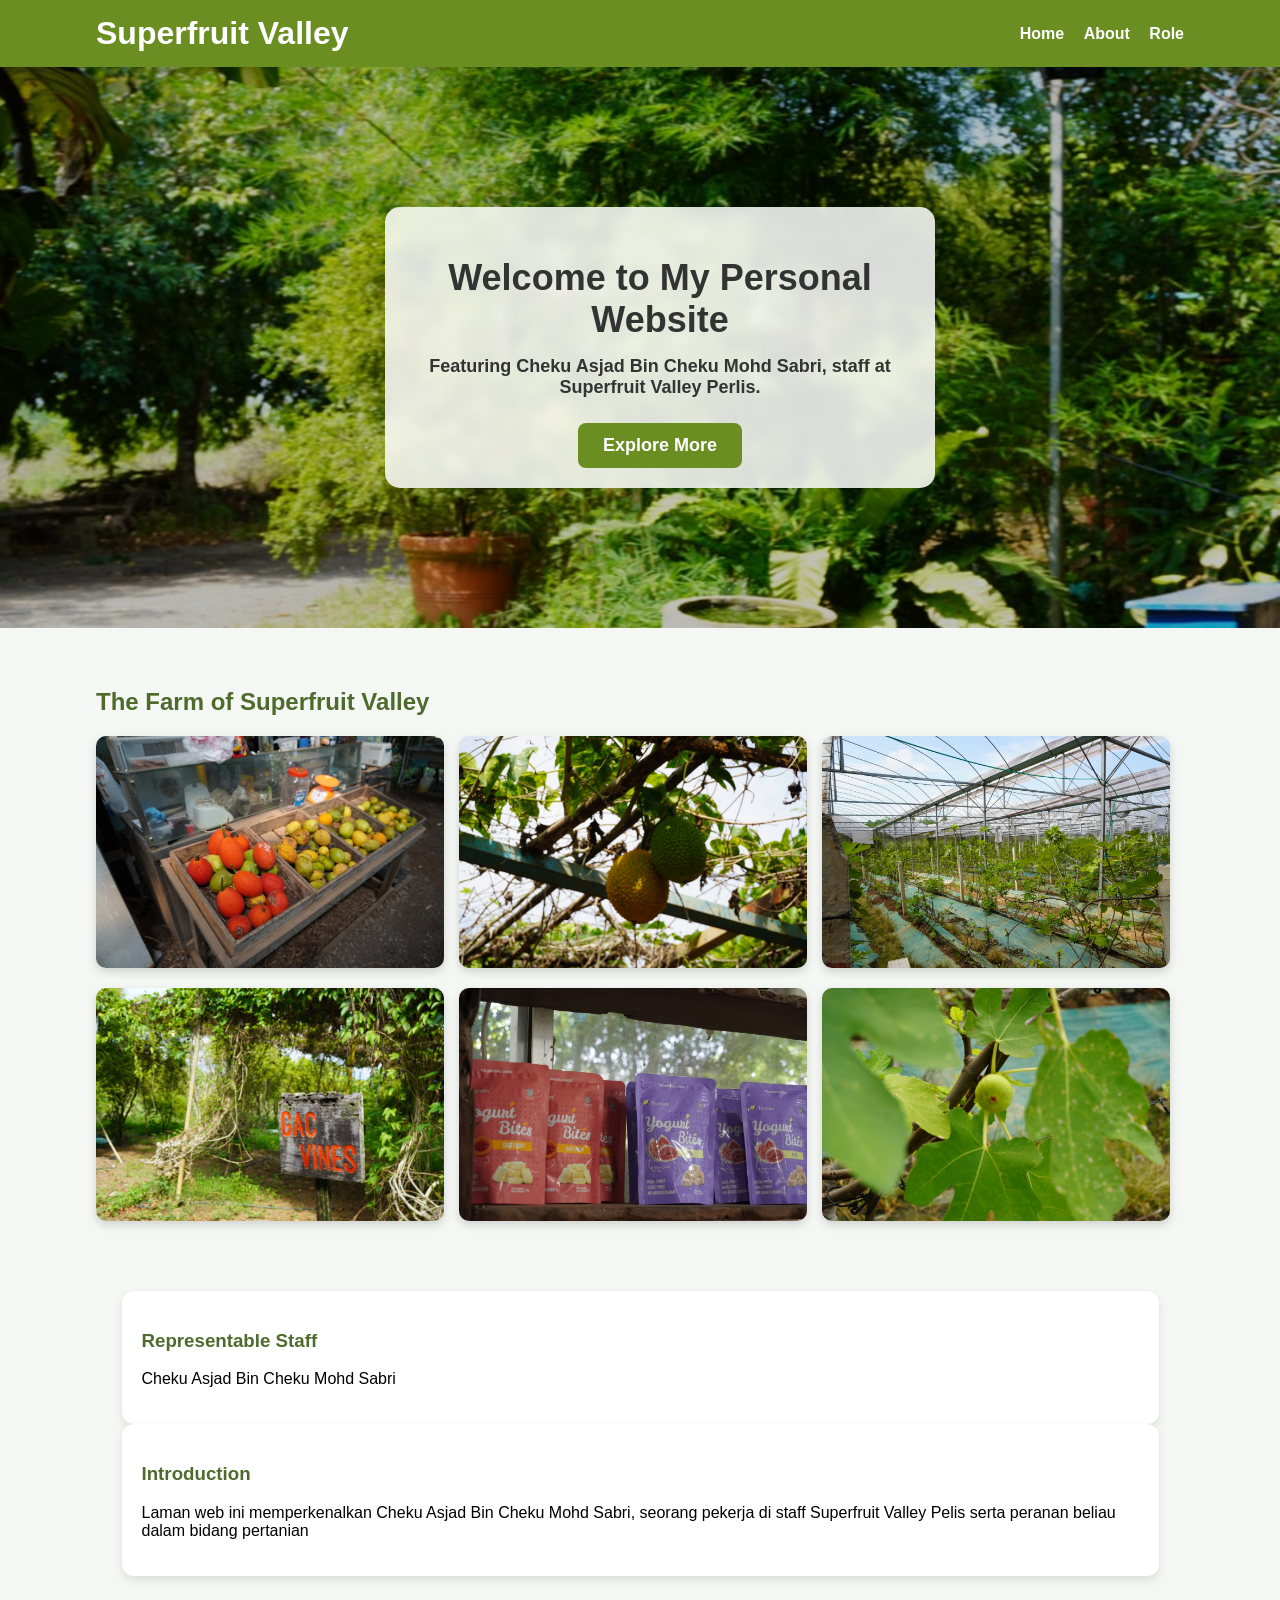
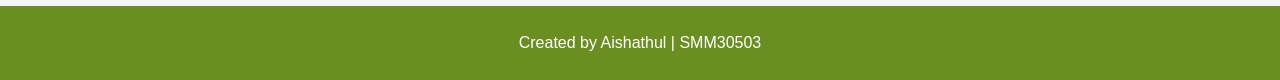
<file: index.html>
<!DOCTYPE html>
<html lang="en">
<head>
<meta name="viewport" content="width=device-width, initial-scale=1.0">
<title>Superfruit Valley</title>
<link rel="stylesheet" href="style.css">
</head>
<body>

<header>
<div class="container">
<h1>Superfruit Valley</h1>
<nav>
<a href="index.html">Home</a>
<a href="about.html">About</a>
<a href="role.html">Role</a>
</nav>
</div>
</header>

<section class="hero">
<div class="container">
<h2>Welcome to My Personal Website</h2>
<p>Featuring Cheku Asjad Bin Cheku Mohd Sabri, staff at Superfruit Valley Perlis.
</p>
<a href="about.html" class="btn">Explore More</a>
</div>
</section>

<section class="content">
    <div class="container">
	
	    <h2>The Farm of Superfruit Valley</h2>
		
		
		<div class="gallery">
		    <img src="farm1.jpeg" alt="Farm Image 1">
			<img src="farm2.jpeg" alt="Farm Image 2">
			<img src="farm3.jpeg" alt="Farm Image 3">
		</div>
		
		<div class="gallery">
		<img src="farm4.jpeg" alt="Farm Image 4">
		<img src="farm5.jpeg" alt="Farm Image 5">
		<img src="farm6.jpeg" alt="Farm Image 6">
		</div>
		
	</div>
</section>

<section class="card-section">
<div class="container">
<div class="card">
<h3>Representable Staff</h3>
<p> Cheku Asjad Bin Cheku Mohd Sabri </p>
</div>

<div class="card">
<h3>Introduction</h3>
<p>Laman web ini memperkenalkan Cheku Asjad Bin Cheku Mohd Sabri, seorang pekerja di staff Superfruit Valley Pelis serta peranan beliau dalam bidang pertanian</p>
</div>
</section>

<footer>
<p>Created by Aishathul | SMM30503</p>
</footer>

</body>
</html>
</file>
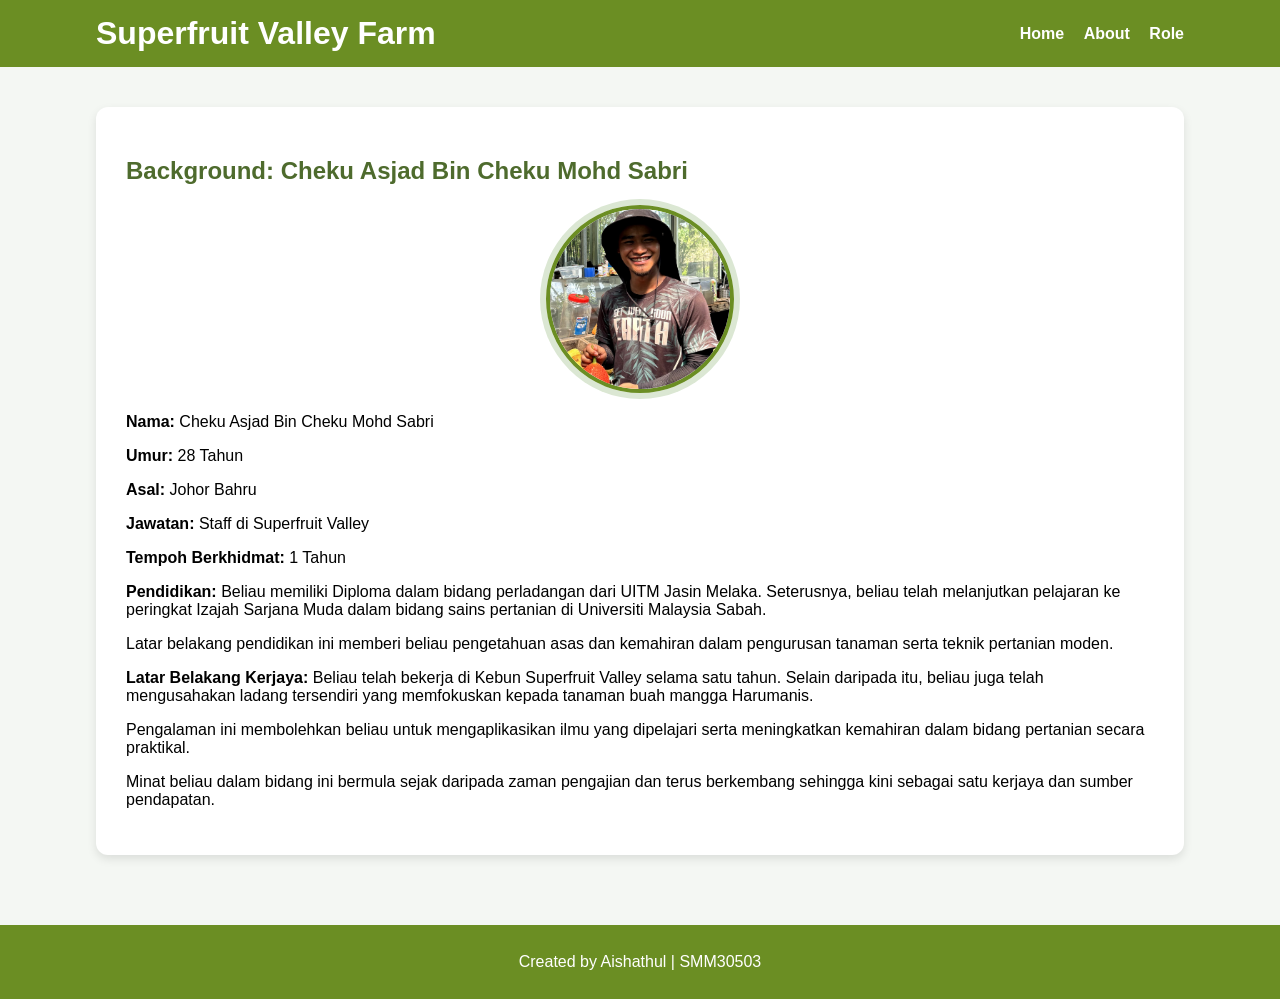
<file: about.html>
<!DOCTYPE html>
<html>
<head>
<meta charset="UTF-8">
<title>About - Superfruit Valley Farm</title>
<link rel="stylesheet" href="style.css">
</head>

<body>

<header>
<div class="container">
<h1>Superfruit Valley Farm</h1>

<nav>
<a href="index.html">Home</a>
<a href="about.html">About</a>
<a href="role.html">Role</a>
</nav>

</div>
</header>

<section class="content">
 <div class="container">
 
  <div class="about-box">
  
   <h2>Background: Cheku Asjad Bin Cheku Mohd Sabri</h2>
   
   <!-- PROFILE IMAGE -->
   <img src="staff.jpeg" alt="Profile Image"
 class="profile-img">
 
    <p><b>Nama:</b> Cheku Asjad Bin Cheku Mohd 
Sabri</p>
	
    <p><b>Umur:</b> 28 Tahun</p>

    <p><b>Asal:</b> Johor Bahru</p>

    <p><b>Jawatan:</b> Staff di Superfruit Valley</p>

    <p><b>Tempoh Berkhidmat:</b> 1 Tahun</p>

    <p><b>Pendidikan:</b> Beliau memiliki Diploma dalam bidang perladangan dari UITM Jasin Melaka. Seterusnya, beliau telah melanjutkan pelajaran ke peringkat 
Izajah Sarjana Muda dalam bidang sains pertanian di Universiti Malaysia Sabah.</p>
<p>
Latar belakang pendidikan ini memberi beliau pengetahuan asas dan kemahiran dalam pengurusan tanaman serta teknik pertanian moden.
</p>

   <p><b>Latar Belakang Kerjaya:</b> Beliau telah bekerja di Kebun Superfruit Valley selama satu tahun. Selain daripada itu, beliau juga telah 
mengusahakan ladang tersendiri yang memfokuskan kepada tanaman buah mangga Harumanis.
</p>
<p>
Pengalaman ini membolehkan beliau untuk mengaplikasikan ilmu yang dipelajari serta meningkatkan kemahiran dalam bidang pertanian secara praktikal.
</p>
<p>
Minat beliau dalam bidang ini bermula sejak daripada zaman pengajian dan terus berkembang sehingga kini sebagai satu kerjaya dan sumber pendapatan.
</p>

</div>
</section>

<footer>
<p>Created by Aishathul | SMM30503</p>
</footer>

</body>
</html>
</file>
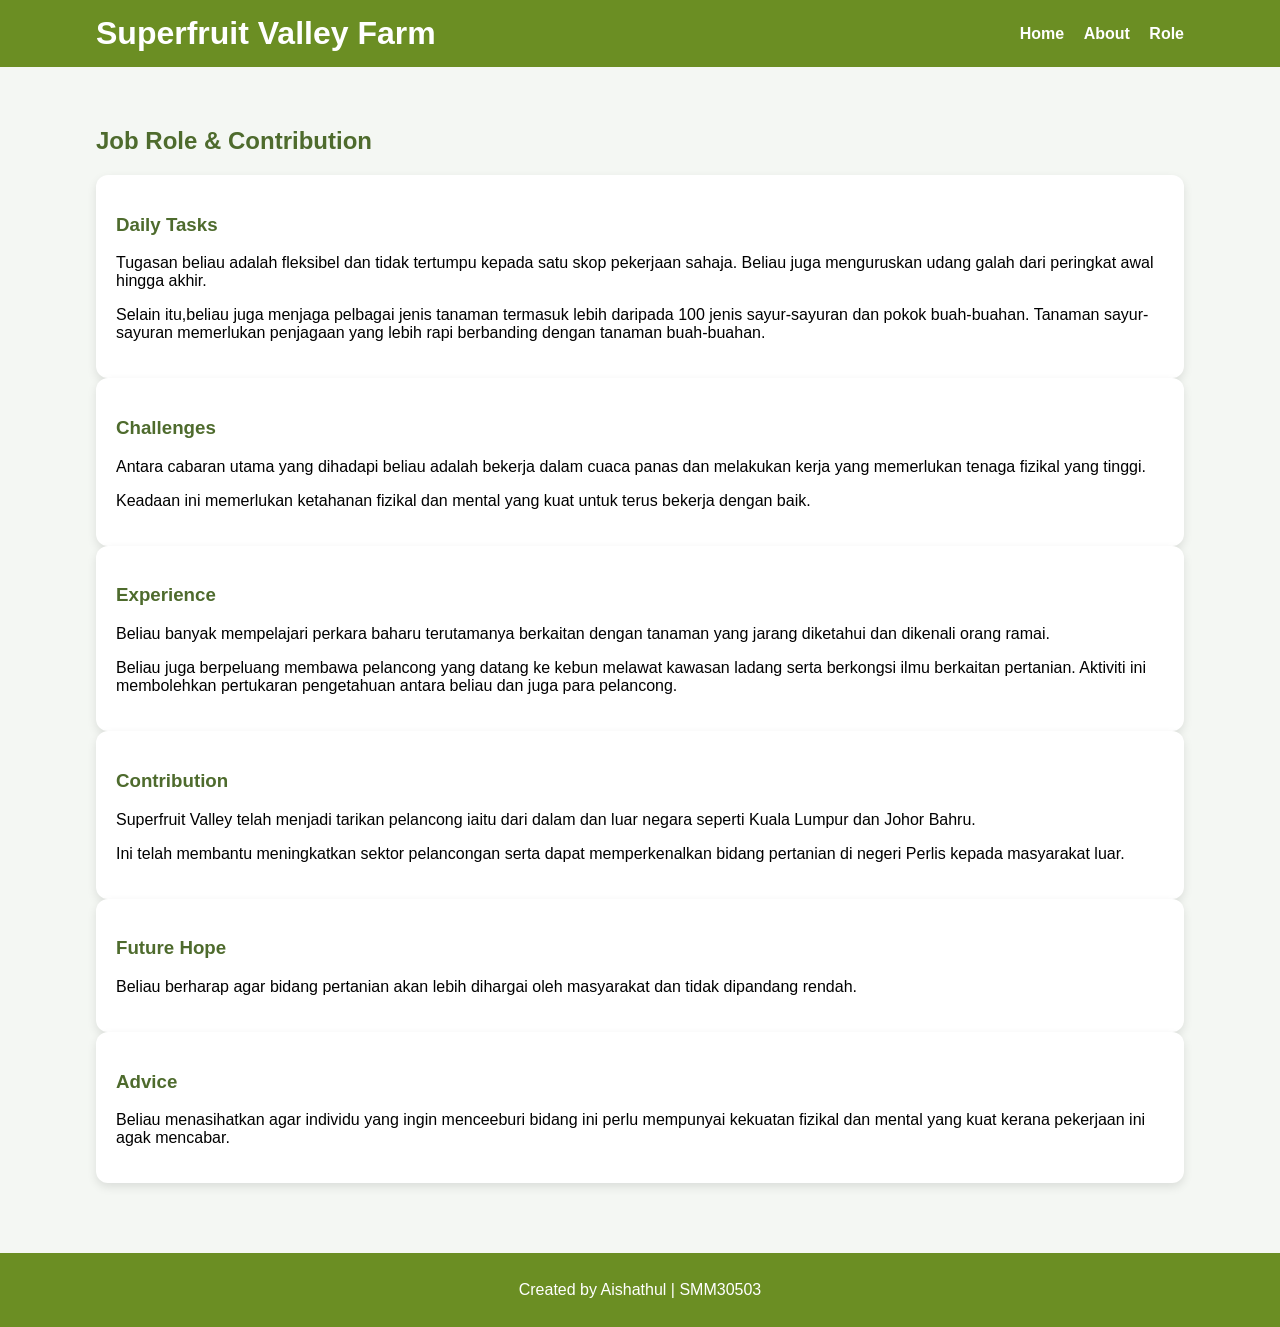
<file: role.html>
<!DOCTYPE html>
<html>
<head>
<meta charset="UTF-8">
<title>Role - Superfruit Valley Farm</title>
<link rel="stylesheet" href="style.css">
</head>

<body>

<header>
<div class="container">

<h1>Superfruit Valley Farm</h1>

<nav>
<a href="index.html">Home</a>
<a href="about.html">About</a>
<a href="role.html">Role</a>
</nav>

</div>
</header>

<section class="content">
<div class="container">

<h2>Job Role & Contribution</h2>

<div class="card">

<h3>Daily Tasks</h3>
<p>
Tugasan beliau adalah fleksibel dan tidak tertumpu kepada satu skop pekerjaan sahaja. Beliau juga menguruskan udang galah dari peringkat awal hingga akhir.
</p>
<p>
Selain itu,beliau juga menjaga pelbagai jenis tanaman termasuk lebih daripada 100 jenis sayur-sayuran dan pokok buah-buahan. Tanaman sayur-sayuran 
memerlukan penjagaan yang lebih rapi berbanding dengan tanaman buah-buahan. 
</p>

</div>

<div class="card">

<h3>Challenges</h3>
<p>
Antara cabaran utama yang dihadapi beliau adalah bekerja dalam cuaca panas dan melakukan kerja yang memerlukan tenaga fizikal yang tinggi.
</p>
<p>
Keadaan ini memerlukan ketahanan fizikal dan mental yang kuat untuk terus bekerja dengan baik. 
</p>

</div>

<div class="card">

<h3>Experience</h3>
<p>
Beliau banyak mempelajari perkara baharu terutamanya berkaitan dengan tanaman yang jarang diketahui dan dikenali orang ramai.
</p>
<p>
Beliau juga berpeluang membawa pelancong yang datang ke kebun melawat kawasan ladang serta berkongsi ilmu berkaitan pertanian. Aktiviti ini membolehkan
pertukaran pengetahuan antara beliau dan juga para pelancong. 
</p>

</div>

<div class="card">

<h3>Contribution</h3>
<p>
Superfruit Valley telah menjadi tarikan pelancong iaitu dari dalam dan luar negara seperti Kuala Lumpur dan Johor Bahru.
</p>
<p>
Ini telah membantu meningkatkan sektor pelancongan serta dapat memperkenalkan bidang pertanian di negeri Perlis kepada masyarakat luar.
</p>

</div>

<div class="card">

<h3>Future Hope</h3>
<p>
Beliau berharap agar bidang pertanian akan lebih dihargai oleh masyarakat dan tidak dipandang rendah.
</p>

</div>

<div class="card">

<h3>Advice</h3>
<p>
Beliau menasihatkan agar individu yang ingin menceeburi bidang ini perlu mempunyai kekuatan fizikal dan mental yang kuat kerana pekerjaan ini
agak mencabar.
</p>

</div>

</div>
</section>

<footer>
<p>Created by Aishathul | SMM30503</p>
</footer>

</body>
</html>
</file>
<file: style.css>
/* RESET */
body {
    margin: 0;
    font-family: Arial, sans-serif;
    background-color: #f4f7f3;
}

/* CONTAINER */
.container {
    width: 85%;
    margin: auto;
}

/* HEADER */
header {
    background-color: #6b8e23;
    padding: 15px 0;
    color: white;
}

header .container {
    display: flex;
    justify-content: space-between;
    align-items: center;
}

header h1 {
    margin: 0;
}

nav a {
    color: white;
    margin-left: 15px;
    text-decoration: none;
    font-weight: bold;
    transition: 0.3s;
}

nav a:hover {
    color: #dff0c2;
}

/* HERO SECTION (FIXED FULL WIDTH) */
.hero {
    background-image: linear-gradient(rgba(0,0,0,0.25), rgba(0,0,0,0.25)),
                      url("background.jpeg");
    background-size: cover; /* ✅ FULL */
    background-position: center;
    background-repeat: no-repeat;
    padding: 140px 20px;
    text-align: center;

    width: 100vw; /* ✅ force full screen */
    margin-left: calc(-50vw + 50%);
}

/* BOX WELCOME (KECIL) */
.hero .container {
    background: rgba(255,255,255,0.85);
    display: inline-block;
    padding: 20px 25px;
    border-radius: 15px;
    max-width: 500px;
    backdrop-filter: blur(6px);
}

/* HERO TEXT */
.hero h2 {
    font-size: 36px;
    font-weight: bold;
    color: #333;
    margin-bottom: 15px;
}

.hero p {
    font-size: 18px;
    font-weight: bold;
    color: #333;
    max-width: 700px;
    margin: auto;
}

/* BUTTON */
.btn {
    display: inline-block;
    margin-top: 25px;
    padding: 12px 25px;
    background-color: #6b8e23;
    color: white;
    text-decoration: none;
    border-radius: 8px;
    font-weight: bold;
    font-size: 18px;
    transition: 0.3s;
}

.btn:hover {
    background-color: #4e6b2d;
    transform: scale(1.05);
}

/* PROFILE IMAGE */
.profile-img {
    width: 180px;
    height: 180px;
    border-radius: 50%;
    object-fit: cover;
    display: block;
    margin: 20px auto;
    border: 4px solid #6b8e23;
    box-shadow: 0 0 0 6px #dbe7d3;
    transition: 0.3s;
}

.profile-img:hover {
    transform: scale(1.05);
}

/* CONTENT */
.content {
    padding: 40px 0;
}

/* GALLERY */
.gallery {
    display: flex;
    gap: 15px;
    margin-top: 20px;
}

.gallery img {
    width: 32%;
    border-radius: 10px;
    box-shadow: 0 4px 10px rgba(0,0,0,0.15);
    transition: 0.3s;
}

.gallery img:hover {
    transform: scale(1.03);
}

/* CARD SECTION */
.card-section {
    display: flex;
    gap: 20px;
    margin: 30px;
}

/* CARD */
.card {
    background-color: white;
    padding: 20px;
    border-radius: 12px;
    box-shadow: 0 4px 10px rgba(0,0,0,0.1);
    flex: 1;
    transition: 0.3s;
}

.card:hover {
    transform: translateY(-5px);
}

/* TEXT */
h2, h3 {
    color: #4e6b2d;
}

/* ABOUT BOX */
.about-box {
    background: white;
    padding: 30px;
    border-radius: 12px;
    box-shadow: 0 4px 10px rgba(0,0,0,0.1);
}

/* FOOTER */
footer {
    background-color: #6b8e23;
    color: white;
    text-align: center;
    padding: 12px;
    margin-top: 30px;
}

/* RESPONSIVE */
@media(max-width:768px) {

header .container {
    flex-direction: column;
    text-align: center;
}

nav {
    margin-top: 10px;
}

.hero {
    padding: 100px 15px;
}

.hero h2 {
    font-size: 28px;
}

.hero p {
    font-size: 16px;
}

.gallery {
    flex-direction: column;
}

.gallery img {
    width: 100%;
}

.card-section {
    flex-direction: column;
    margin: 20px;
}

}
</file>
